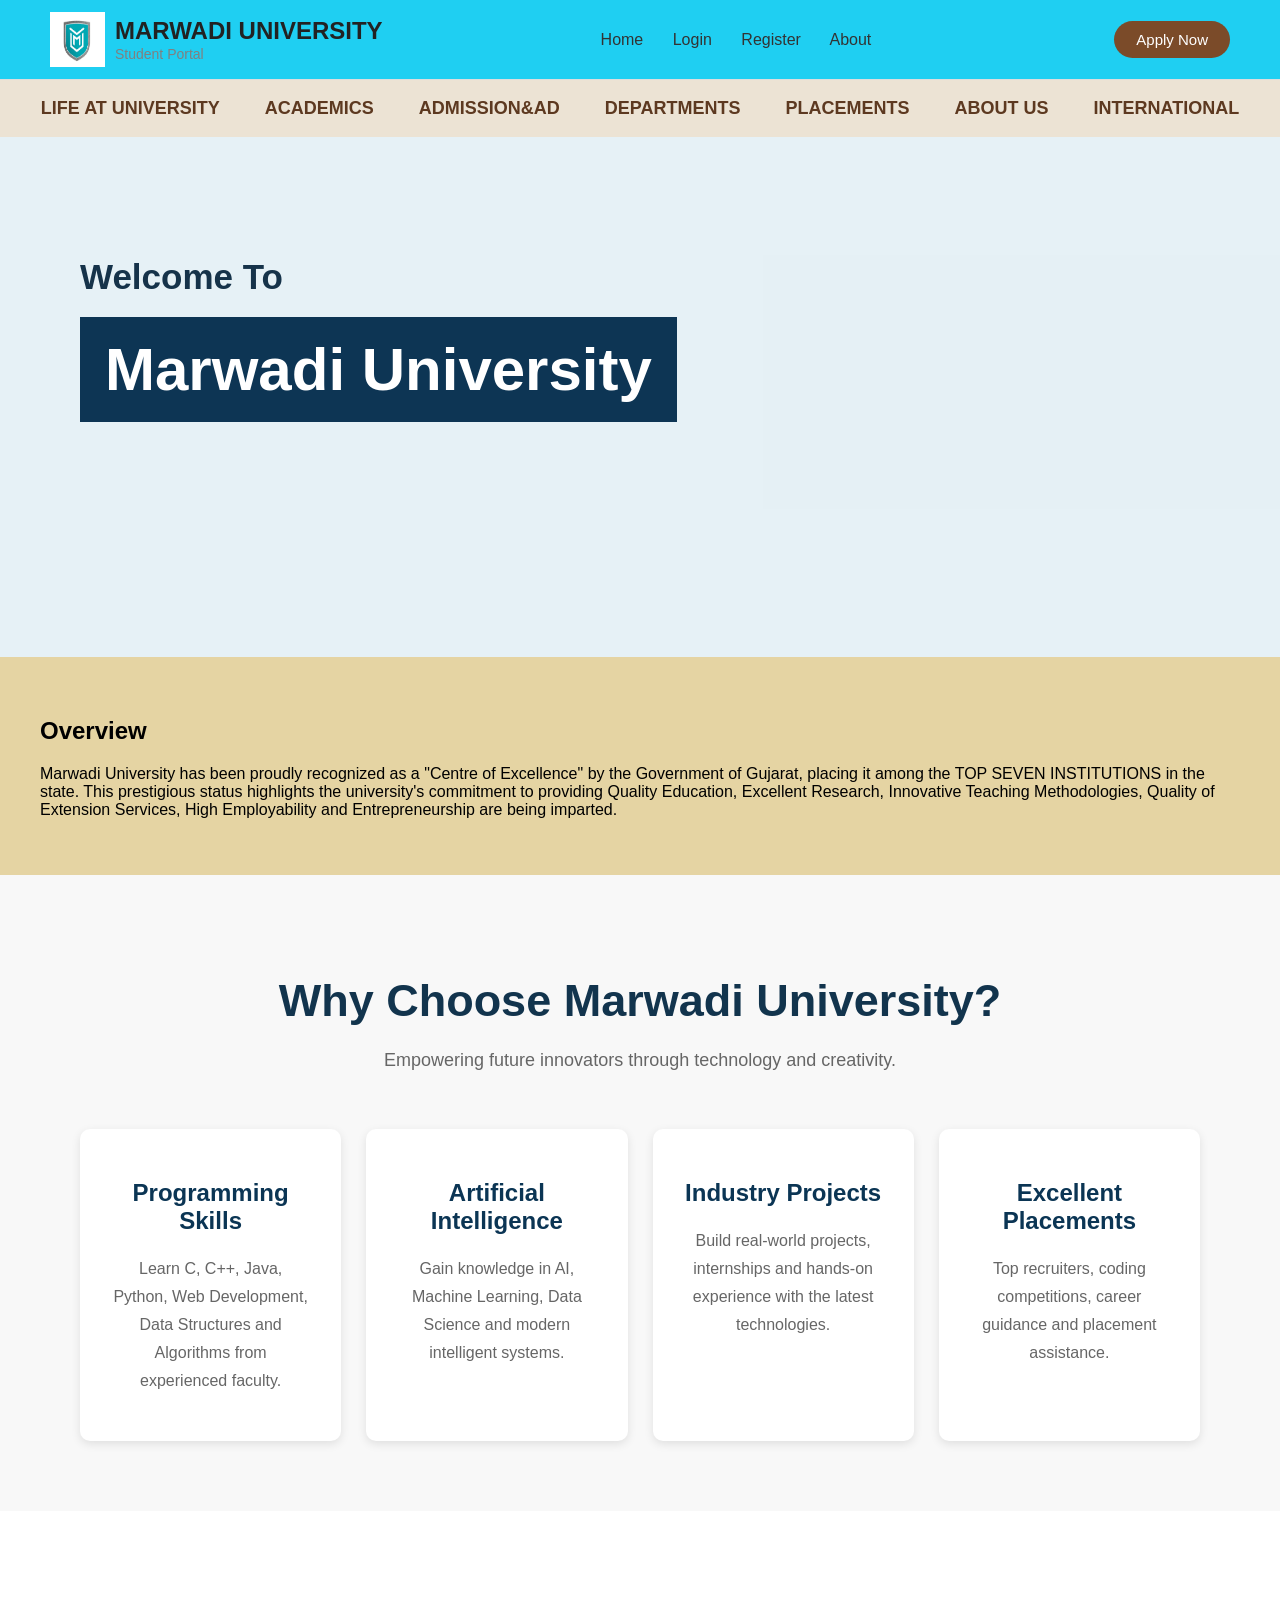
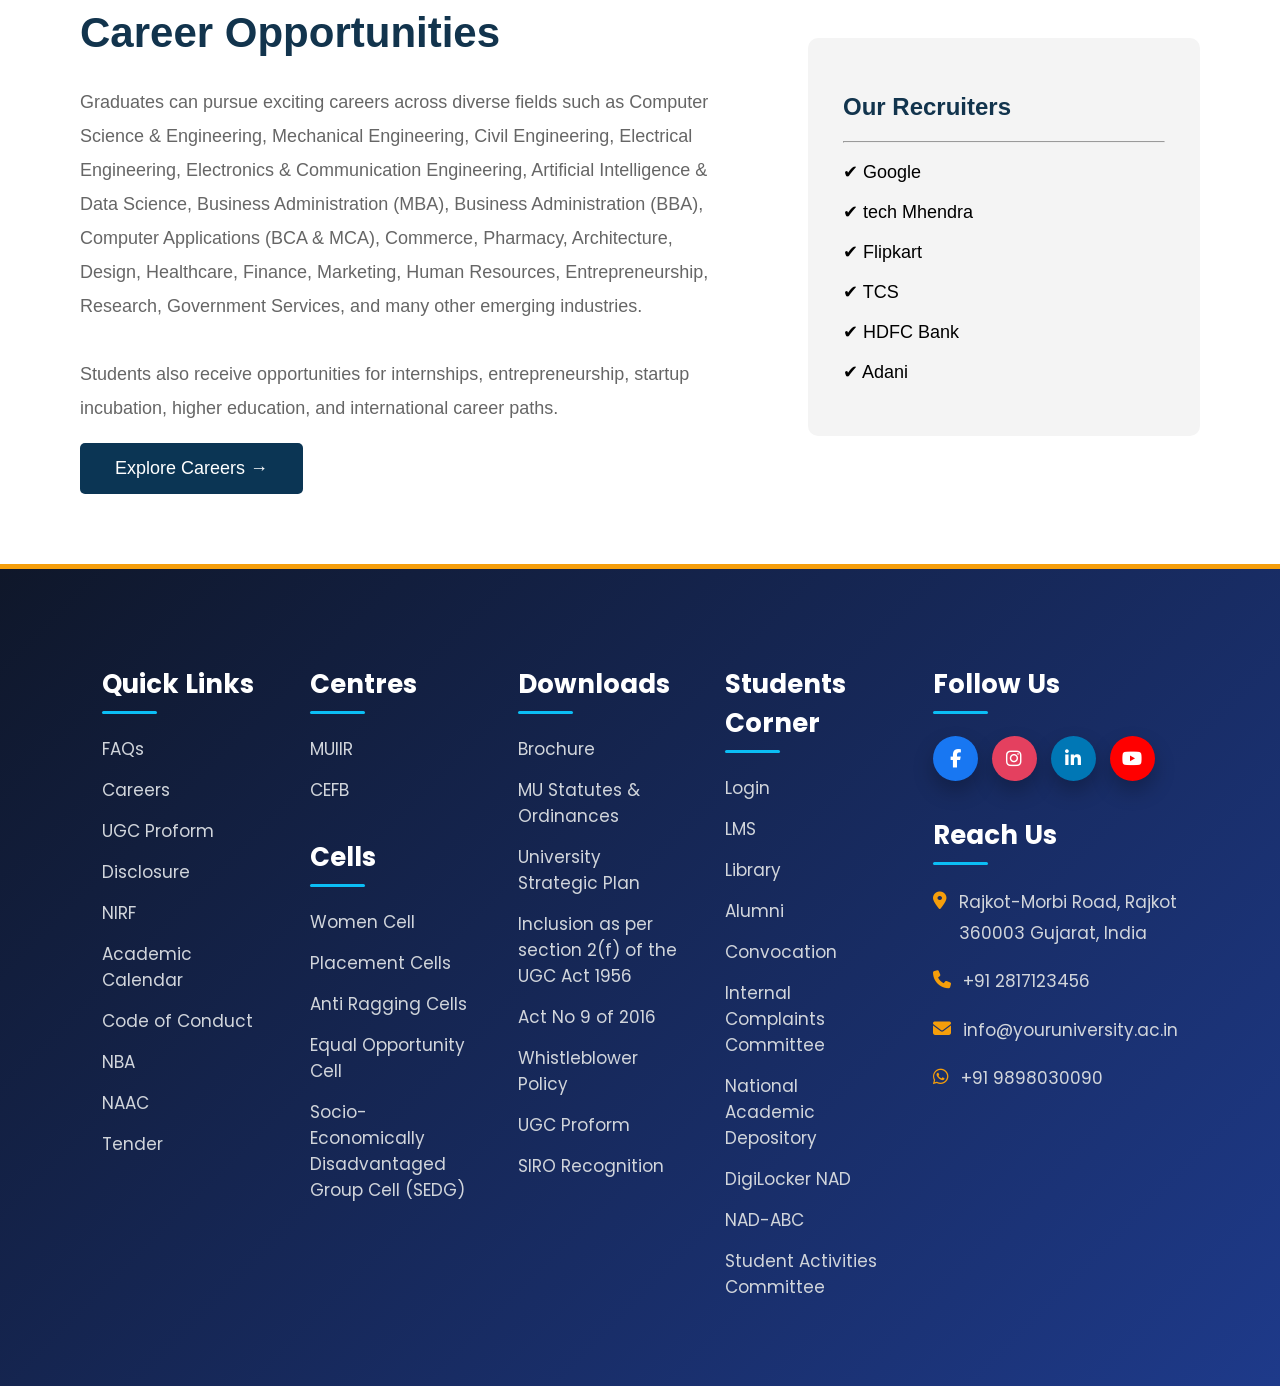
<file: practical 4/index.html>
<!DOCTYPE html>
<html>

<head>
    <title>College Portal</title>
</head>
<link rel="stylesheet" href="index.css">

<body style="margin:0; font-family:Arial, Arial, Helvetica, sans-serif; background:#f5f5f5;">

    <div
        style="background:#1fcff2; padding:12px 50px; display:flex; justify-content:space-between; align-items:center; border-bottom:1px solid #ddd;">

        <div style="display:flex; align-items:center;">
            <img src="[data-uri]"
                height="55" width="55">

            <div style="margin-left:10px;">
                <h2 style="margin:0; color:#222;">MARWADI UNIVERSITY</h2>
                <span style="font-size:14px; color:gray;">Student Portal</span>
            </div>
        </div>

        <div>

            <a href="#" style="text-decoration:none; color:#333; margin-right:25px;">Home</a>

            <a href="#" style="text-decoration:none; color:#333; margin-right:25px;">Login</a>

            <a href="#" style="text-decoration:none; color:#333; margin-right:25px;">Register</a>

            <a href="#" style="text-decoration:none; color:#333; margin-right:25px;">About</a>


        </div>
        <button style="
        padding:10px 22px;
        background:#7b4b29;
        color:white;
        border:none;
        border-radius:25px;
        cursor:pointer;
        font-size:15px;">
            Apply Now
        </button>

    </div>


    <div style="
background:#ece3d4;
padding:18px;
display:flex;
justify-content:center;
gap:45px;
font-size:18px;
font-weight:bold;">

        <a href="#" style="text-decoration:none;color:#5d3920;">LIFE AT UNIVERSITY</a>

        <a href="#" style="text-decoration:none;color:#5d3920;">ACADEMICS</a>

        <a href="#" style="text-decoration:none;color:#5d3920;">ADMISSION&AD</a>

        <a href="#" style="text-decoration:none;color:#5d3920;">DEPARTMENTS</a>

        <a href="#" style="text-decoration:none;color:#5d3920;">PLACEMENTS</a>

        <a href="#" style="text-decoration:none;color:#5d3920;">ABOUT US</a>

        <a href="#" style="text-decoration:none;color:#5d3920;">INTERNATIONAL</a>

    </div>


    <div style="
height:520px;
background-image:url('https://www.marwadiuniversity.ac.in/wp-content/uploads/2025/11/qs-desktop.jpg');
background-size:cover;
background-position:center;
position:relative;">


        <div style="
position:absolute;
left:0;
top:0;
height:100%;
width:100%;
background:rgba(210,235,245,0.45);">

            <div style="
padding-top:120px;
padding-left:80px;">

                <h3 style="
font-size:35px;
margin:0;
color:#16334a;">
                    Welcome To
                </h3>

                <h1 style="
display:inline-block;
background:#0d3554;
color:white;
padding:18px 25px;
font-size:60px;
margin-top:20px;
margin-bottom:20px;">
                    Marwadi University
                </h1>
            </div>

        </div>

    </div>


    <div style="padding:40px; background:#e5d4a3;">

        <h2>Overview</h2>

        <p>
            Marwadi University has been proudly recognized as a "Centre of Excellence" by the Government of Gujarat,
            placing it among the TOP SEVEN INSTITUTIONS in the state. This prestigious status highlights the
            university's commitment to providing Quality Education, Excellent Research, Innovative Teaching
            Methodologies, Quality of Extension Services, High Employability and Entrepreneurship are being imparted.
        </p>

    </div>


    <div style="padding:70px 80px;background:#f8f8f8;">

        <center>
            <h1 style="font-size:45px;color:#12344d;margin-bottom:15px;">
                Why Choose Marwadi University?
            </h1>

            <p style="font-size:18px;color:#666;width:75%;line-height:30px;">
                Empowering future innovators through technology and creativity.
            </p>
        </center>

        <br><br>

        <div style="display:flex;justify-content:space-between;gap:25px;">


            <div
                style="background:white;padding:30px;border-radius:10px;width:23%;box-shadow:0px 3px 10px rgba(0,0,0,0.1);text-align:center;">

                <div style="font-size:55px;"></div>

                <h2 style="color:#0b3554;">Programming Skills</h2>

                <p style="color:#666;line-height:28px;">
                    Learn C, C++, Java, Python, Web Development,
                    Data Structures and Algorithms from experienced faculty.
                </p>

            </div>


            <div
                style="background:white;padding:30px;border-radius:10px;width:23%;box-shadow:0px 3px 10px rgba(0,0,0,0.1);text-align:center;">

                <div style="font-size:55px;"></div>

                <h2 style="color:#0b3554;">Artificial Intelligence</h2>

                <p style="color:#666;line-height:28px;">
                    Gain knowledge in AI, Machine Learning,
                    Data Science and modern intelligent systems.
                </p>

            </div>


            <div
                style="background:white;padding:30px;border-radius:10px;width:23%;box-shadow:0px 3px 10px rgba(0,0,0,0.1);text-align:center;">

                <div style="font-size:55px;"></div>

                <h2 style="color:#0b3554;">Industry Projects</h2>

                <p style="color:#666;line-height:28px;">
                    Build real-world projects, internships and
                    hands-on experience with the latest technologies.
                </p>

            </div>


            <div
                style="background:white;padding:30px;border-radius:10px;width:23%;box-shadow:0px 3px 10px rgba(0,0,0,0.1);text-align:center;">

                <div style="font-size:55px;"></div>

                <h2 style="color:#0b3554;">Excellent Placements</h2>

                <p style="color:#666;line-height:28px;">
                    Top recruiters, coding competitions,
                    career guidance and placement assistance.
                </p>

            </div>

        </div>

    </div>


    <div style="padding:70px 80px;background:white;">

        <div style="display:flex;justify-content:space-between;align-items:center;">


            <div style="width:58%;">

                <h1 style="font-size:42px;color:#12344d;">
                    Career Opportunities
                </h1>

                <p style="font-size:18px;color:#666;line-height:34px;">
                    Graduates can pursue exciting careers across diverse fields such as Computer Science & Engineering,
                    Mechanical Engineering, Civil Engineering, Electrical Engineering, Electronics & Communication
                    Engineering, Artificial Intelligence & Data Science, Business Administration (MBA), Business
                    Administration (BBA), Computer Applications (BCA & MCA), Commerce, Pharmacy, Architecture, Design,
                    Healthcare, Finance, Marketing, Human Resources, Entrepreneurship, Research, Government Services,
                    and many other emerging industries.

                    <br><br>

                    Students also receive opportunities for internships,
                    entrepreneurship, startup incubation, higher education,
                    and international career paths.

                </p>

                <button
                    style="padding:15px 35px;background:#0b3554;color:white;border:none;border-radius:5px;font-size:18px;cursor:pointer;">
                    Explore Careers →
                </button>

            </div>


            <div style="width:35%;">

                <div style="background:#f4f4f4;padding:35px;border-radius:10px;">

                    <h2 style="color:#12344d;">Our Recruiters</h2>

                    <hr>

                    <p style="font-size:18px;">✔ Google</p>

                    <p style="font-size:18px;">✔ tech Mhendra</p>

                    <p style="font-size:18px;">✔ Flipkart</p>

                    <p style="font-size:18px;">✔ TCS</p>

                    <p style="font-size:18px;">✔ HDFC Bank</p>

                    <p style="font-size:18px;">✔ Adani</p>

                </div>

            </div>

        </div>

    </div>
    <link rel="stylesheet" href="https://cdnjs.cloudflare.com/ajax/libs/font-awesome/6.6.0/css/all.min.css">

    <footer class="footer">
        <div class="footer-container">

            <!-- Quick Links -->
            <div class="footer-column">
                <h3>Quick Links</h3>
                <ul>
                    <li><a href="#">FAQs</a></li>
                    <li><a href="#">Careers</a></li>
                    <li><a href="#">UGC Proform</a></li>
                    <li><a href="#">Disclosure</a></li>
                    <li><a href="#">NIRF</a></li>
                    <li><a href="#">Academic Calendar</a></li>
                    <li><a href="#">Code of Conduct</a></li>
                    <li><a href="#">NBA</a></li>
                    <li><a href="#">NAAC</a></li>
                    <li><a href="#">Tender</a></li>
                </ul>
            </div>

            <div class="footer-column">
                <h3>Centres</h3>
                <ul>
                    <li><a href="#">MUIIR</a></li>
                    <li><a href="#">CEFB</a></li>
                </ul>

                <h3 class="mt">Cells</h3>

                <ul>
                    <li><a href="#">Women Cell</a></li>
                    <li><a href="#">Placement Cells</a></li>
                    <li><a href="#">Anti Ragging Cells</a></li>
                    <li><a href="#">Equal Opportunity Cell</a></li>
                    <li><a href="#">Socio-Economically Disadvantaged Group Cell (SEDG)</a></li>
                </ul>
            </div>

            <div class="footer-column">
                <h3>Downloads</h3>
                <ul>
                    <li><a href="#">Brochure</a></li>
                    <li><a href="#">MU Statutes & Ordinances</a></li>
                    <li><a href="#">University Strategic Plan</a></li>
                    <li><a href="#">Inclusion as per section 2(f) of the UGC Act 1956</a></li>
                    <li><a href="#">Act No 9 of 2016</a></li>
                    <li><a href="#">Whistleblower Policy</a></li>
                    <li><a href="#">UGC Proform</a></li>
                    <li><a href="#">SIRO Recognition</a></li>
                </ul>
            </div>

            <div class="footer-column">
                <h3>Students Corner</h3>
                <ul>
                    <li><a href="#">Login</a></li>
                    <li><a href="#">LMS</a></li>
                    <li><a href="#">Library</a></li>
                    <li><a href="#">Alumni</a></li>
                    <li><a href="#">Convocation</a></li>
                    <li><a href="#">Internal Complaints Committee</a></li>
                    <li><a href="#">National Academic Depository</a></li>
                    <li><a href="#">DigiLocker NAD</a></li>
                    <li><a href="#">NAD-ABC</a></li>
                    <li><a href="#">Student Activities Committee</a></li>
                </ul>
            </div>

            <div class="footer-column">
                <h3>Follow Us</h3>

                <div class="social-icons">
                    <a href="#"><i class="fab fa-facebook-f"></i></a>
                    <a href="#"><i class="fab fa-instagram"></i></a>
                    <a href="#"><i class="fab fa-linkedin-in"></i></a>
                    <a href="#"><i class="fab fa-youtube"></i></a>
                </div>

                <h3 class="mt">Reach Us</h3>

                <div class="contact-info">
                    <p><i class="fas fa-location-dot"></i> Rajkot-Morbi Road, Rajkot 360003 Gujarat, India</p>

                    <p><i class="fas fa-phone"></i> +91 2817123456</p>

                    <p><i class="fas fa-envelope"></i> info@youruniversity.ac.in</p>

                    <p><i class="fab fa-whatsapp"></i> +91 9898030090</p>
                </div>
            </div>

        </div>
    </footer>

</body>

</html>
</file>
<file: practical 4/index.css>
@import url('https://fonts.googleapis.com/css2?family=Poppins:wght@300;400;500;600;700&display=swap');

.footer{
    background: linear-gradient(135deg,#0f172a,#1e3a8a);
    padding:70px 8%;
    font-family:'Poppins',sans-serif;
    color:#fff;
}

.footer-container{
    display:grid;
    grid-template-columns:repeat(5,1fr);
    gap:40px;
}

.footer-column h3{
    font-size:26px;
    color:#ffffff;
    margin-bottom:22px;
    position:relative;
    padding-bottom:10px;
}

.footer-column h3::after{
    content:"";
    position:absolute;
    left:0;
    bottom:0;
    width:55px;
    height:3px;
    background:#0bbef5;
    border-radius:20px;
}

.footer-column ul{
    list-style:none;
    padding:0;
}

.footer-column ul li{
    margin-bottom:15px;
}

.footer-column ul li a{
    text-decoration:none;
    color:#d1d5db;
    font-size:17px;
    transition:.35s;
}

.footer-column ul li a:hover{
    color:#0bbbf5;
    padding-left:8px;
}

.mt{
    margin-top:35px;
}

.social-icons{
    display:flex;
    gap:14px;
    margin:20px 0;
}

.social-icons a{
    width:45px;
    height:45px;
    border-radius:50%;
    display:flex;
    align-items:center;
    justify-content:center;
    color:#fff;
    font-size:18px;
    text-decoration:none;
    transition:.4s;
    box-shadow:0 10px 20px rgba(0,0,0,.25);
}

.social-icons a:hover{
    transform:translateY(-5px) scale(1.1);
}

.social-icons a:nth-child(1){
    background:#1877F2;
}

.social-icons a:nth-child(2){
    background:#E4405F;
}

.social-icons a:nth-child(3){
    background:#0077B5;
}

.social-icons a:nth-child(4){
    background:#FF0000;
}

.contact-info p{
    display:flex;
    align-items:flex-start;
    gap:12px;
    color:#d1d5db;
    font-size:17px;
    margin-bottom:18px;
    line-height:1.8;
}

.contact-info i{
    color:#f59e0b;
    font-size:18px;
    margin-top:5px;
}

.footer-column{
    transition:.35s;
}

.footer-column:hover{
    transform:translateY(-5px);
}

.footer{
    border-top:5px solid #f59e0b;
}

/* Responsive */

@media(max-width:1200px){

    .footer-container{
        grid-template-columns:repeat(3,1fr);
        gap:35px;
    }

}

@media(max-width:768px){

    .footer{
        padding:50px 25px;
    }

    .footer-container{
        grid-template-columns:1fr;
        gap:35px;
    }

    .footer-column h3{
        font-size:24px;
    }

    .footer-column ul li a,
    .contact-info p{
        font-size:16px;
    }

    .social-icons{
        justify-content:flex-start;
    }

}
</file>
